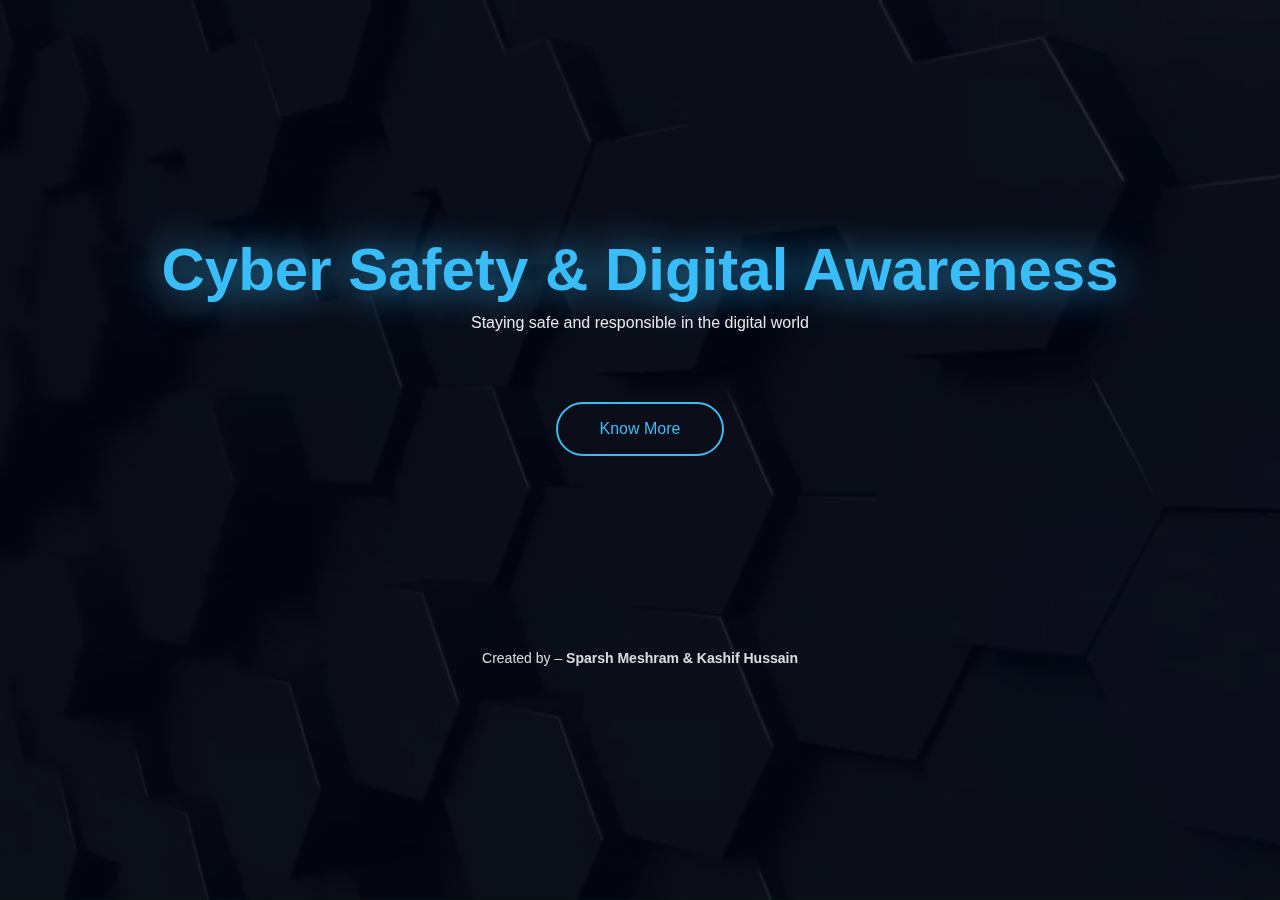
<file: index.html>
<!DOCTYPE html>
<html lang="en">
<head>
    <meta charset="UTF-8">
    <title>Cyber Safety & Digital Awareness</title>
    <link rel="stylesheet" href="style.css">
</head>
<body>

<!-- VIDEO BACKGROUND -->
<video class="video-bg" autoplay muted loop playsinline>
    <source src="videos/cyber-bg.mp4" type="video/mp4">
</video>

<div class="index-wrapper">

    <!-- MAIN TITLE -->
    <h1 class="main-title">Cyber Safety & Digital Awareness</h1>
    <p class="main-subtitle">Staying safe and responsible in the digital world</p>

    <!-- TREE STRUCTURE -->
    <div class="tree">

        <!-- KNOW MORE BUTTON -->
        <div class="know-btn">Know More</div>

        <!-- VERTICAL LINE -->
        <div class="tree-line"></div>

        <!-- GLOW DOT -->
        <div class="tree-dot"></div>

        <!-- HORIZONTAL LINE -->
        <div class="tree-horizontal"></div>

        <!-- VERTICAL CONNECTORS -->
        <div class="tree-verticals">
            <span></span>
            <span></span>
            <span></span>
            <span></span>
        </div>

        <!-- BOXES -->
        <div class="tree-boxes">
            <a href="cyber-safety.html">Cyber Safety</a>
            <a href="digital-awareness.html">Digital Awareness</a>
            <a href="phishing.html">Phishing Attacks</a>
            <a href="passwords.html">Password Security</a>
        </div>

    </div>

    <!-- CREATED BY -->
    <div class="created-by">
        Created by – <strong>Sparsh Meshram & Kashif Hussain</strong>
    </div>

</div>

</body>
</html>
</file>
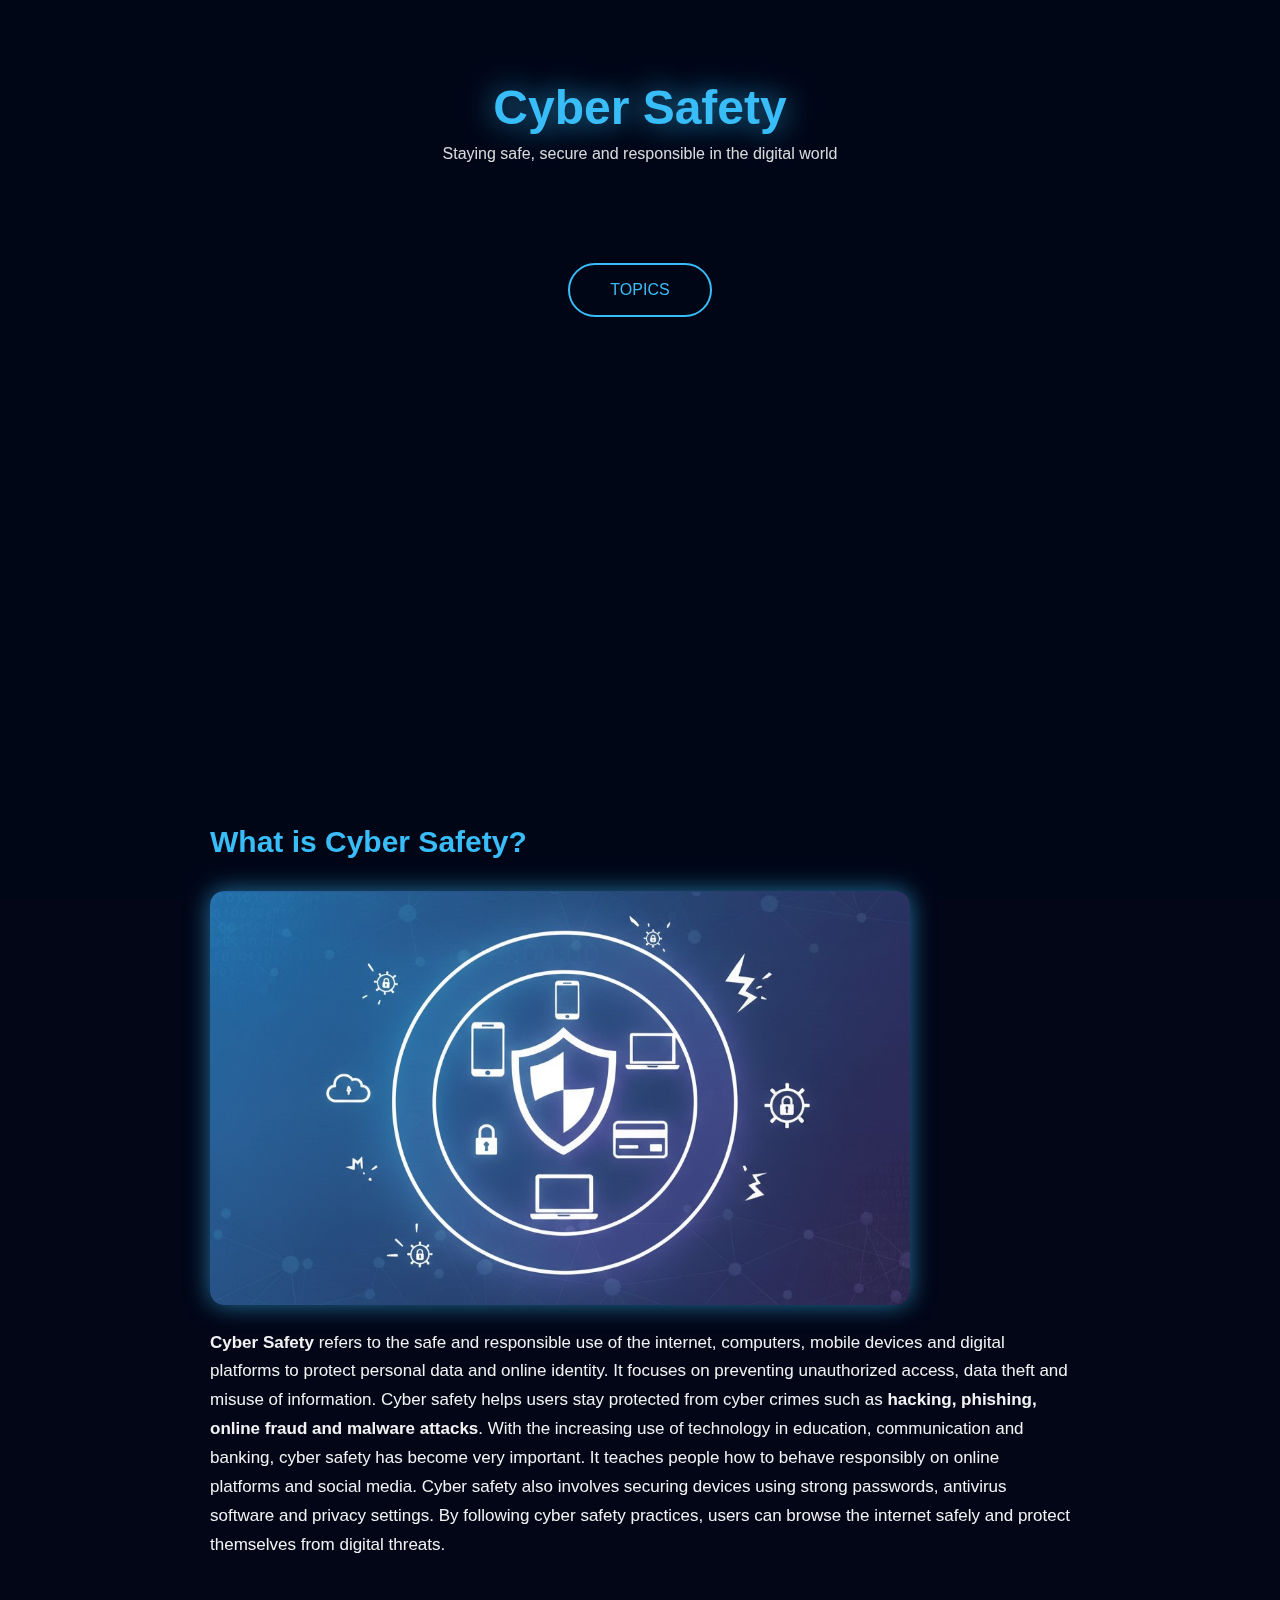
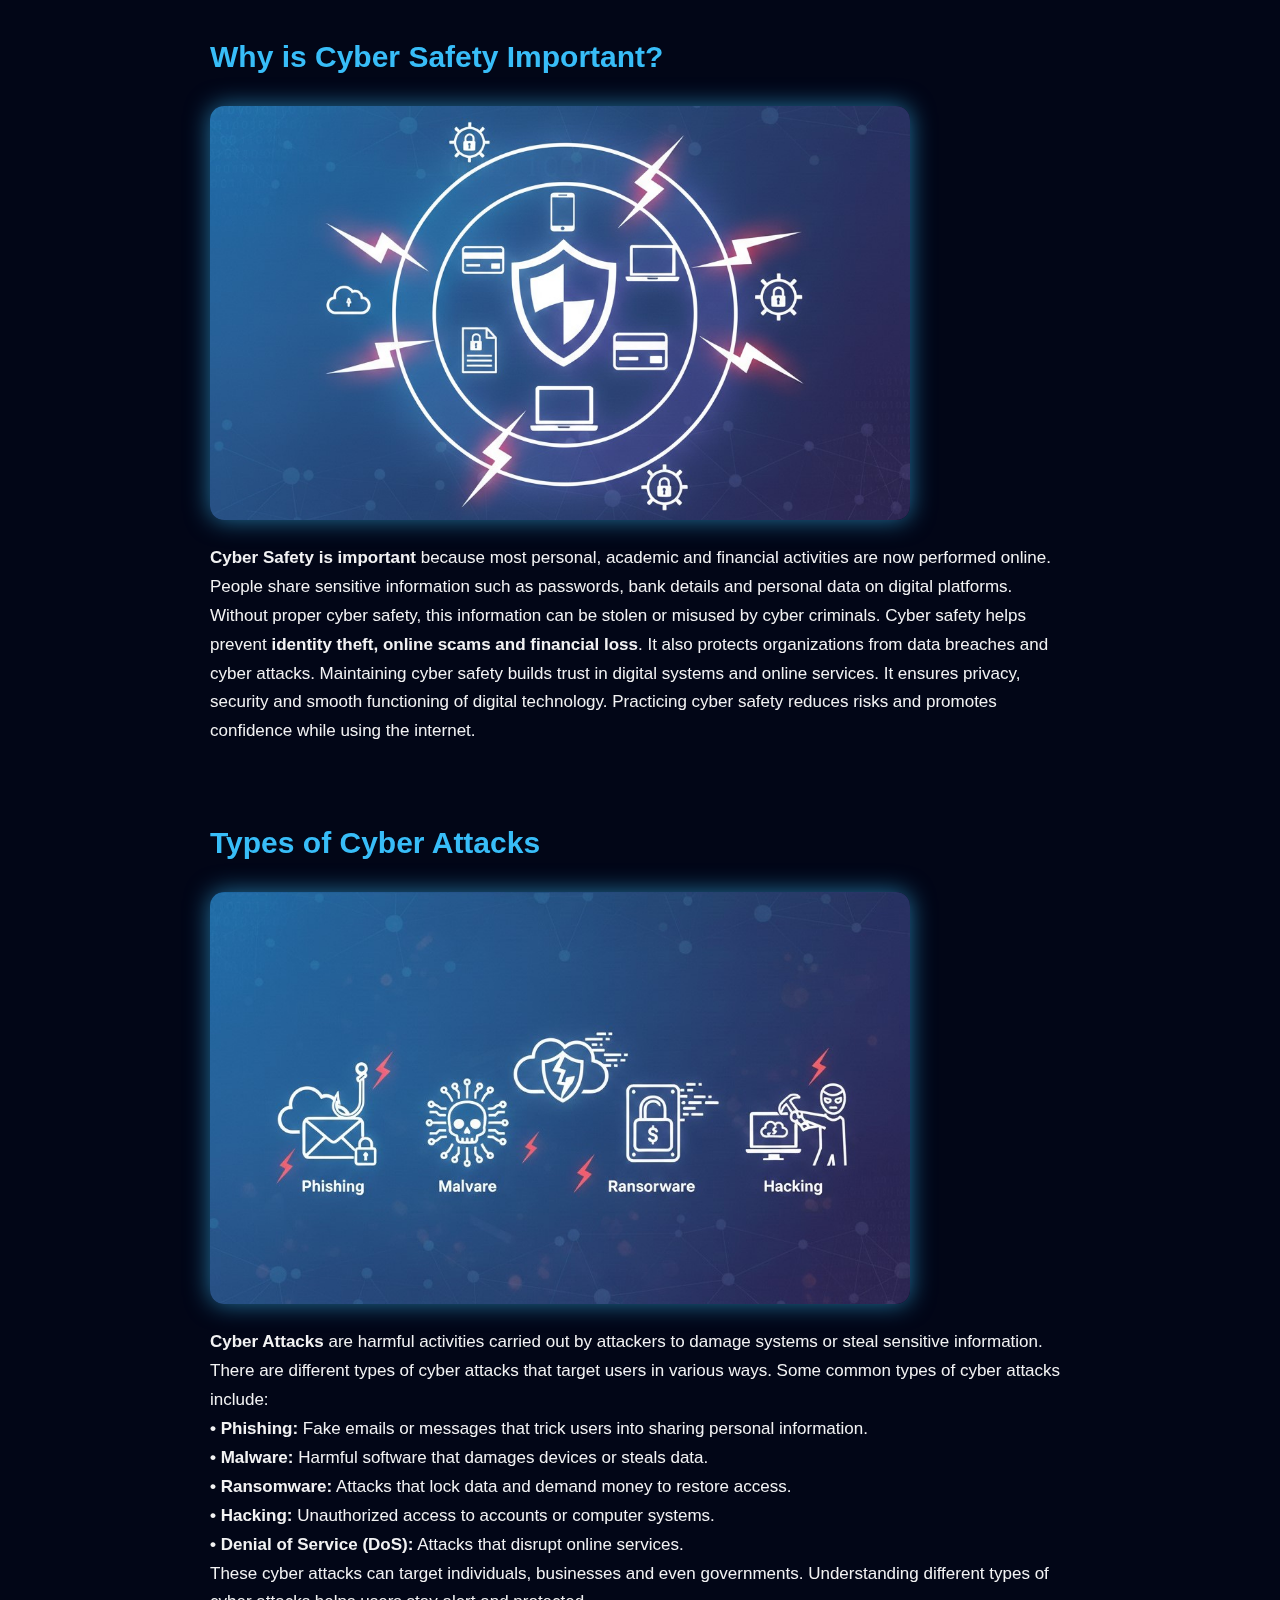
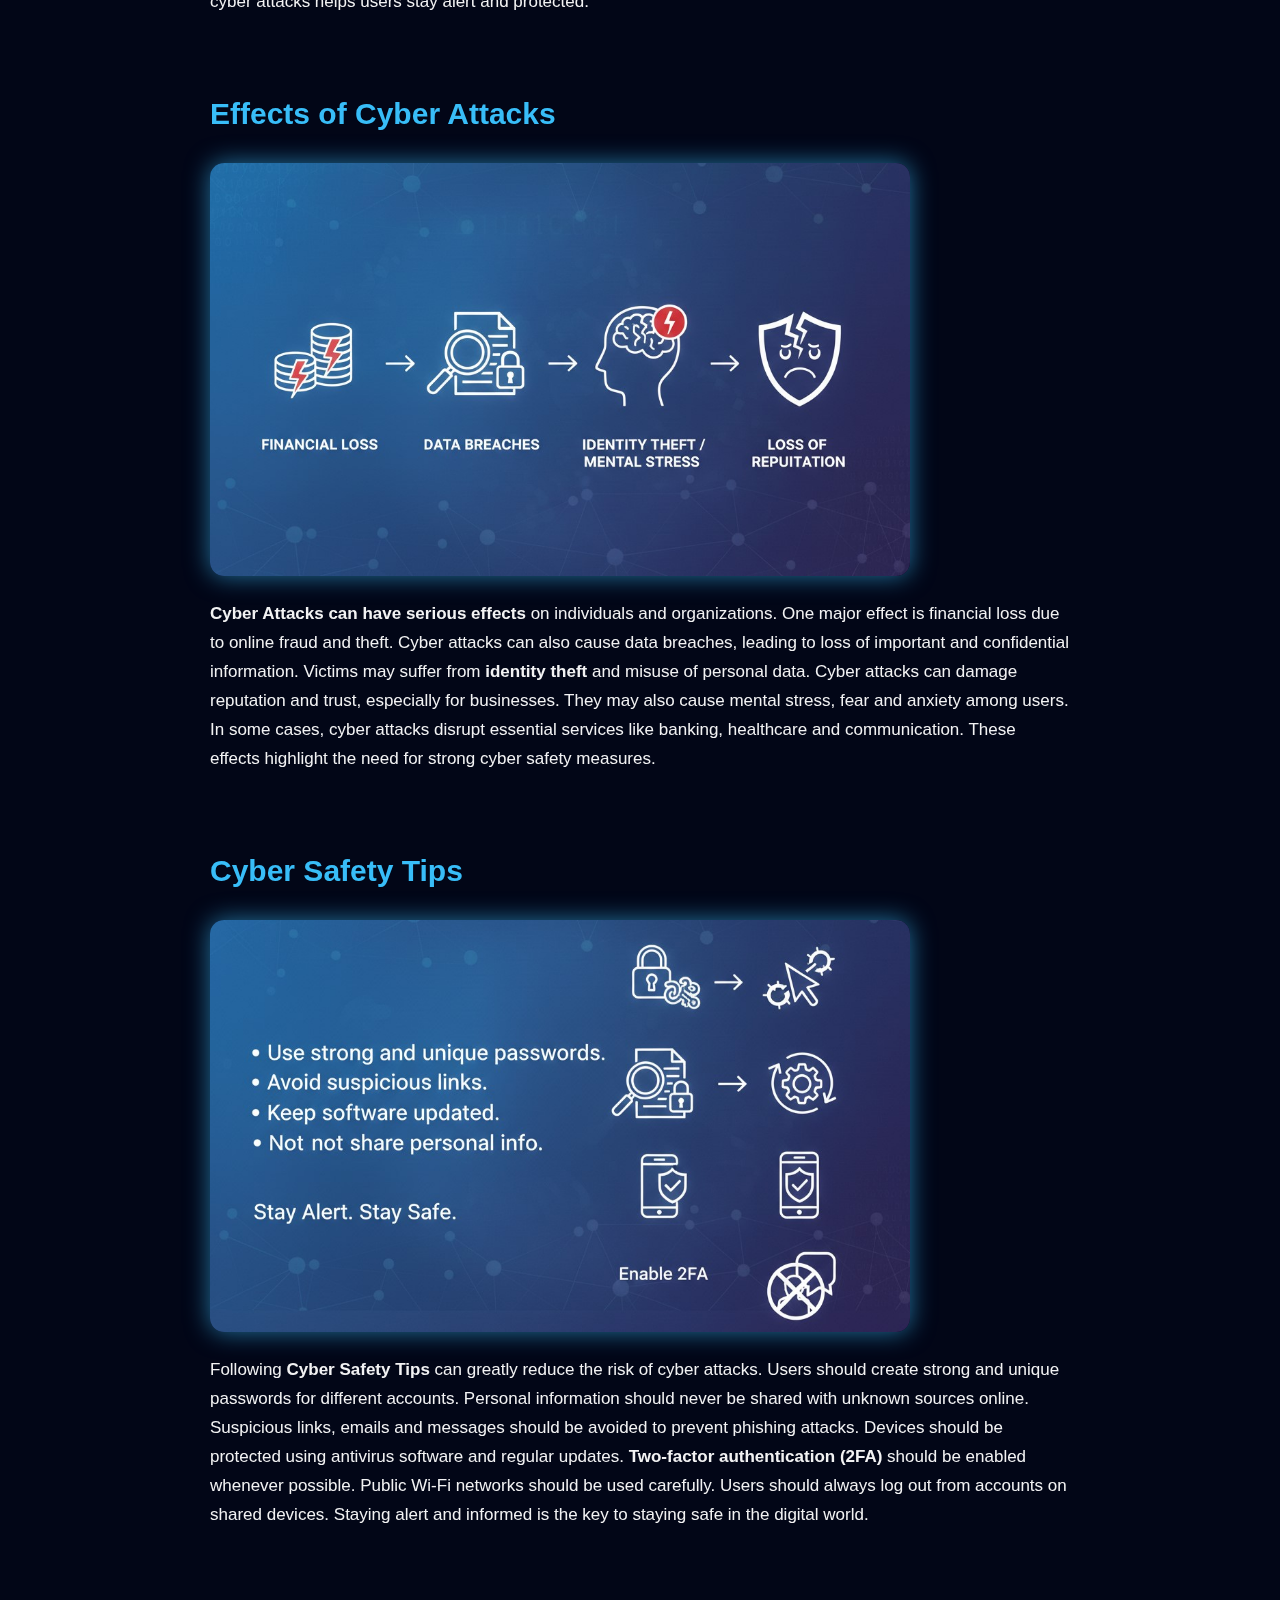
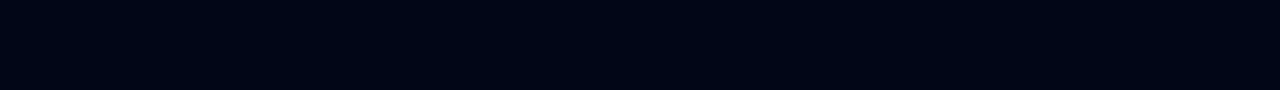
<file: cyber-safety.html>
<!DOCTYPE html>
<html lang="en">
<head>
    <meta charset="UTF-8">
    <title>Cyber Safety</title>
    <link rel="stylesheet" href="style.css">
</head>

<body>

<!-- BACKGROUND -->
<div class="bg layer1"></div>
<div class="bg layer2"></div>

<!-- PAGE CONTENT (SCROLLABLE) -->
<div class="page">

    <!-- ================= HEADING ================= -->
    <h1 class="page-title">Cyber Safety</h1>
    <p class="page-subtitle">
        Staying safe, secure and responsible in the digital world
    </p>

    <!-- ================= TOPICS SYSTEM ================= -->
    <div class="topics-system">

    <div class="topics-btn">TOPICS</div>

    <div class="topics-line"></div>

    <div class="topics-boxes">
        <a href="#what">What is Cyber Safety?</a>
        <a href="#why">Why is Cyber Safety Important?</a>
        <a href="#types">Types of Cyber Attacks</a>
        <a href="#effects">Effects of Cyber Attacks</a>
        <a href="#tips">Cyber Safety Tips</a>
    </div>

</div>

    <!-- ================= CONTENT STARTS HERE ================= -->

    <!-- WHAT IS CYBER SAFETY -->
    <section id="what" class="content">
        <h2>What is Cyber Safety?</h2>
        <img src="images/cyber-safety.jpg" alt="Cyber Safety">
      
        <p>
<strong>Cyber Safety</strong> refers to the safe and responsible use of the internet,
computers, mobile devices and digital platforms to protect personal data and online identity.
It focuses on preventing unauthorized access, data theft and misuse of information.
Cyber safety helps users stay protected from cyber crimes such as <strong>hacking, phishing,
online fraud and malware attacks</strong>.
With the increasing use of technology in education, communication and banking,
cyber safety has become very important.
It teaches people how to behave responsibly on online platforms and social media.
Cyber safety also involves securing devices using strong passwords, antivirus software
and privacy settings.
By following cyber safety practices, users can browse the internet safely
and protect themselves from digital threats.
</p>

    </section>

    <!-- WHY IMPORTANT -->
    <section id="why" class="content">
        <h2>Why is Cyber Safety Important?</h2>
        <img src="images/cyber-importance.jpg" alt="Importance of Cyber Safety">
       
        <p>
<strong>Cyber Safety is important</strong> because most personal, academic and financial
activities are now performed online.
People share sensitive information such as passwords, bank details and personal data
on digital platforms.
Without proper cyber safety, this information can be stolen or misused by cyber criminals.
Cyber safety helps prevent <strong>identity theft, online scams and financial loss</strong>.
It also protects organizations from data breaches and cyber attacks.
Maintaining cyber safety builds trust in digital systems and online services.
It ensures privacy, security and smooth functioning of digital technology.
Practicing cyber safety reduces risks and promotes confidence while using the internet.
</p>

    </section>

    <!-- TYPES OF ATTACKS -->
    <section id="types" class="content">
        <h2>Types of Cyber Attacks</h2>
        <img src="images/cyber-attacks.jpg" alt="Types of Cyber Attacks">
        <p>
<strong>Cyber Attacks</strong> are harmful activities carried out by attackers to damage systems
or steal sensitive information.
There are different types of cyber attacks that target users in various ways.
Some common types of cyber attacks include:

</p>

<p>
<strong>• Phishing:</strong> Fake emails or messages that trick users into sharing personal information.<br>
<strong>• Malware:</strong> Harmful software that damages devices or steals data.<br>
<strong>• Ransomware:</strong> Attacks that lock data and demand money to restore access.<br>
<strong>• Hacking:</strong> Unauthorized access to accounts or computer systems.<br>
<strong>• Denial of Service (DoS):</strong> Attacks that disrupt online services.
</p>

<p>
These cyber attacks can target individuals, businesses and even governments.
Understanding different types of cyber attacks helps users stay alert and protected.
</p>

    </section>

    <!-- EFFECTS -->
    <section id="effects" class="content">
        <h2>Effects of Cyber Attacks</h2>
        <img src="images/cyber-effects.jpg" alt="Effects of Cyber Attacks">
       
        <p>
<strong>Cyber Attacks can have serious effects</strong> on individuals and organizations.
One major effect is financial loss due to online fraud and theft.
Cyber attacks can also cause data breaches, leading to loss of important
and confidential information.
Victims may suffer from <strong>identity theft</strong> and misuse of personal data.
Cyber attacks can damage reputation and trust, especially for businesses.
They may also cause mental stress, fear and anxiety among users.
In some cases, cyber attacks disrupt essential services like banking,
healthcare and communication.
These effects highlight the need for strong cyber safety measures.
</p>

    </section>

    <!-- TIPS -->
    <section id="tips" class="content">
        <h2>Cyber Safety Tips</h2>
        <img src="images/cyber-tips.jpg" alt="Cyber Safety Tips">
        
        <p>
Following <strong>Cyber Safety Tips</strong> can greatly reduce the risk of cyber attacks.
Users should create strong and unique passwords for different accounts.
Personal information should never be shared with unknown sources online.
Suspicious links, emails and messages should be avoided to prevent phishing attacks.
Devices should be protected using antivirus software and regular updates.
<strong>Two-factor authentication (2FA)</strong> should be enabled whenever possible.
Public Wi-Fi networks should be used carefully.
Users should always log out from accounts on shared devices.
Staying alert and informed is the key to staying safe in the digital world.
</p>

    </section>

</div>

</body>
</html>
</file>
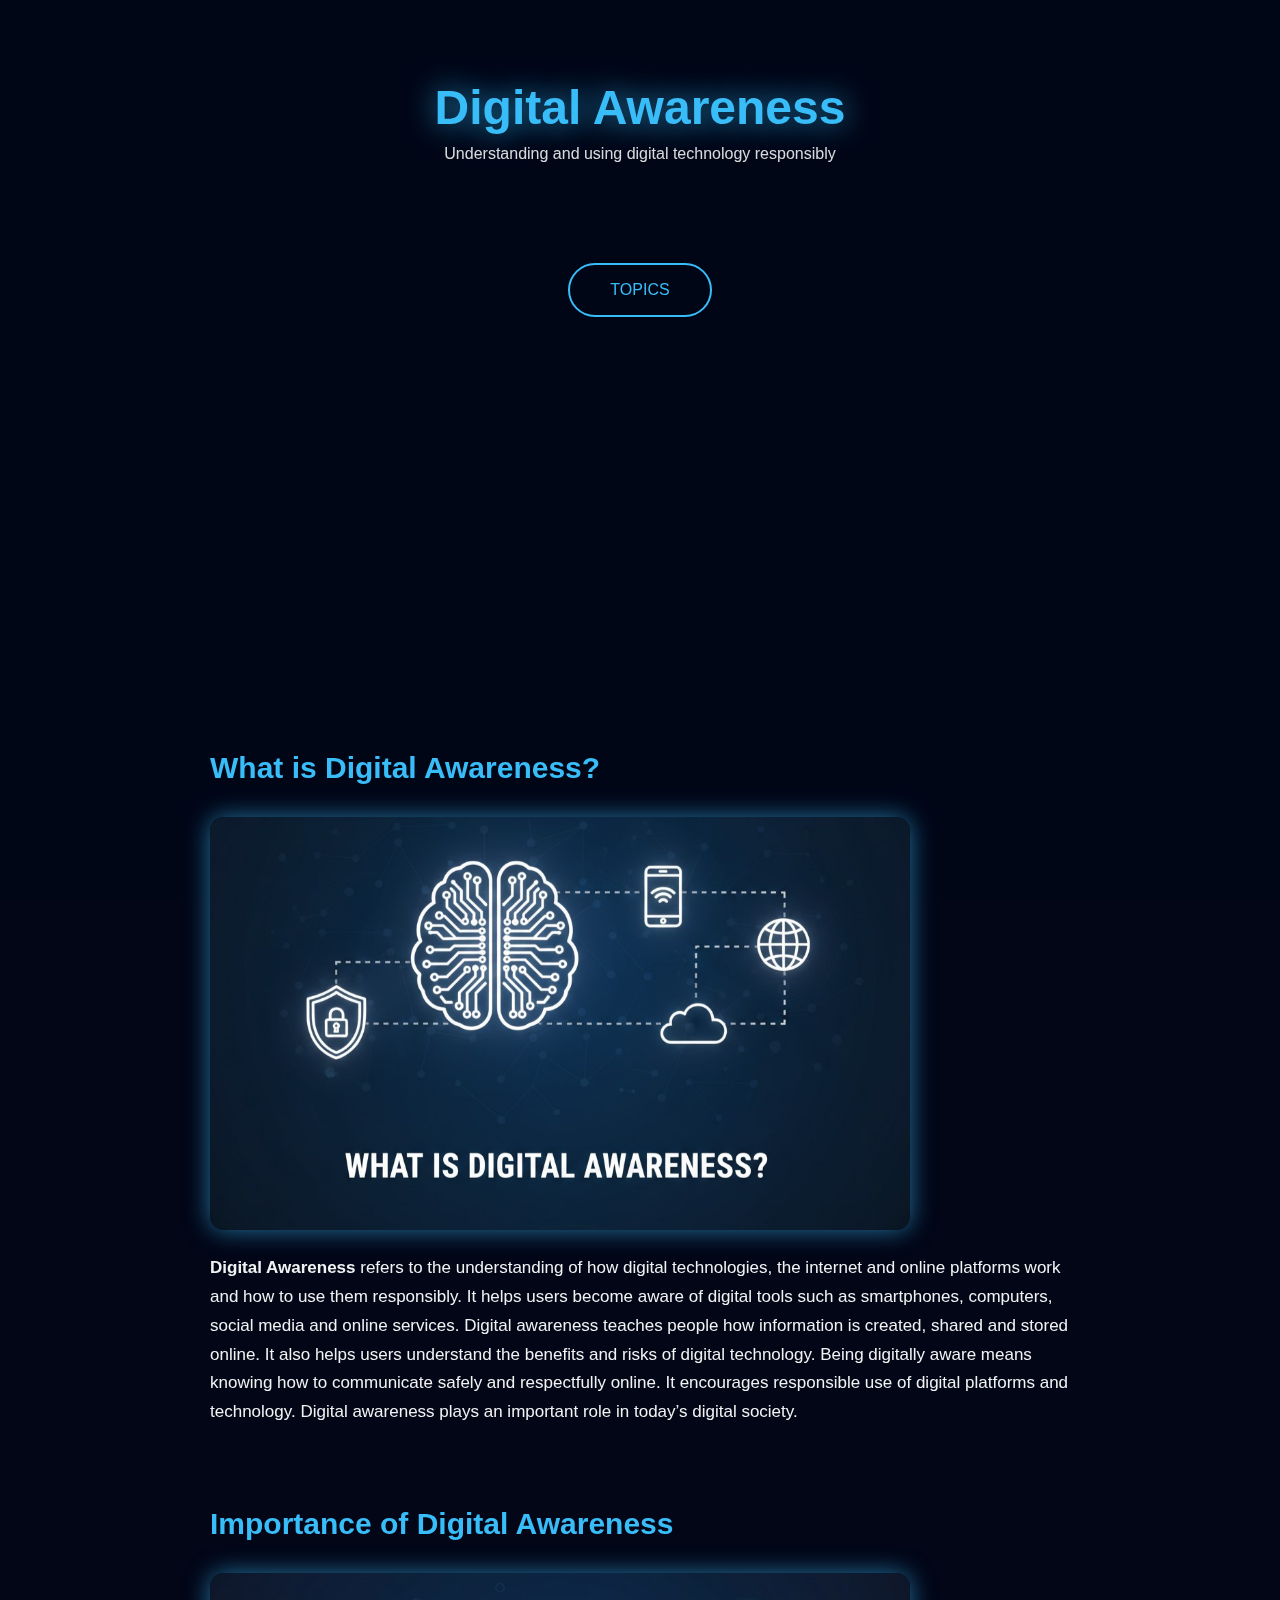
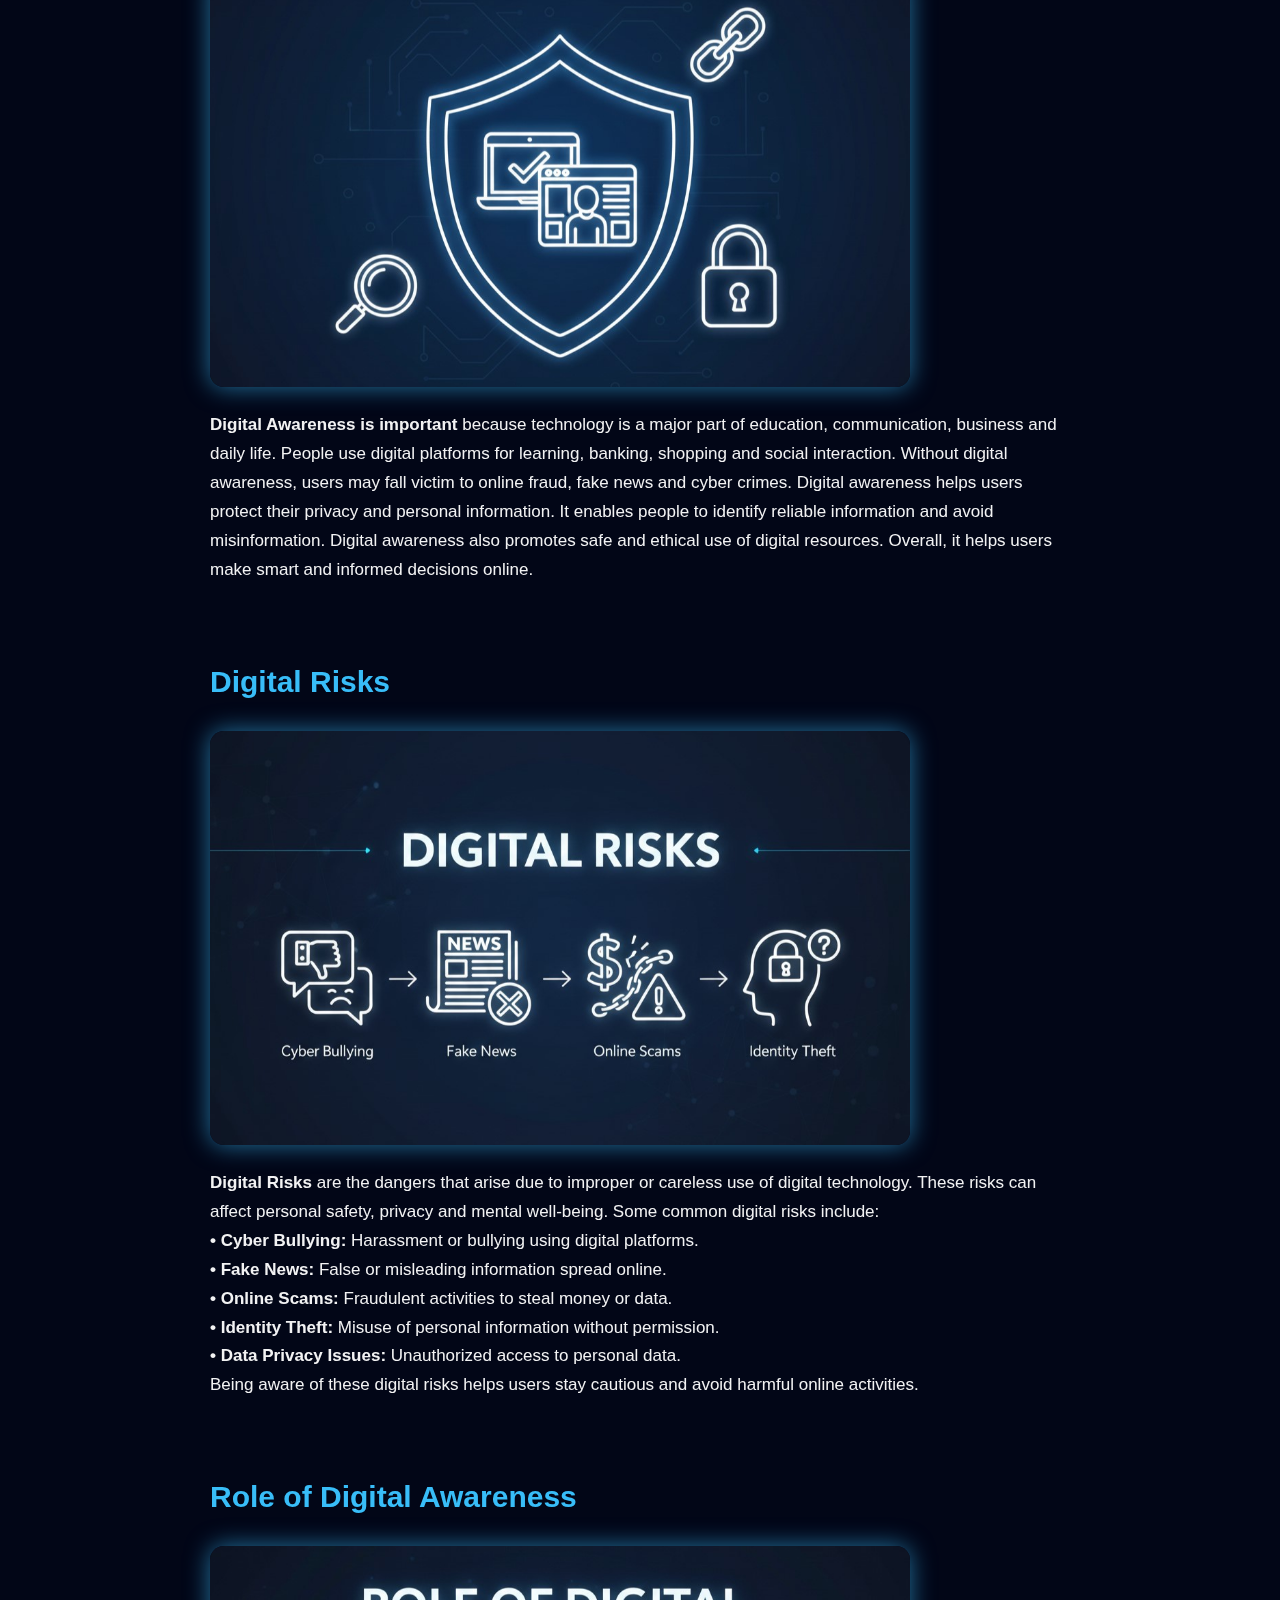
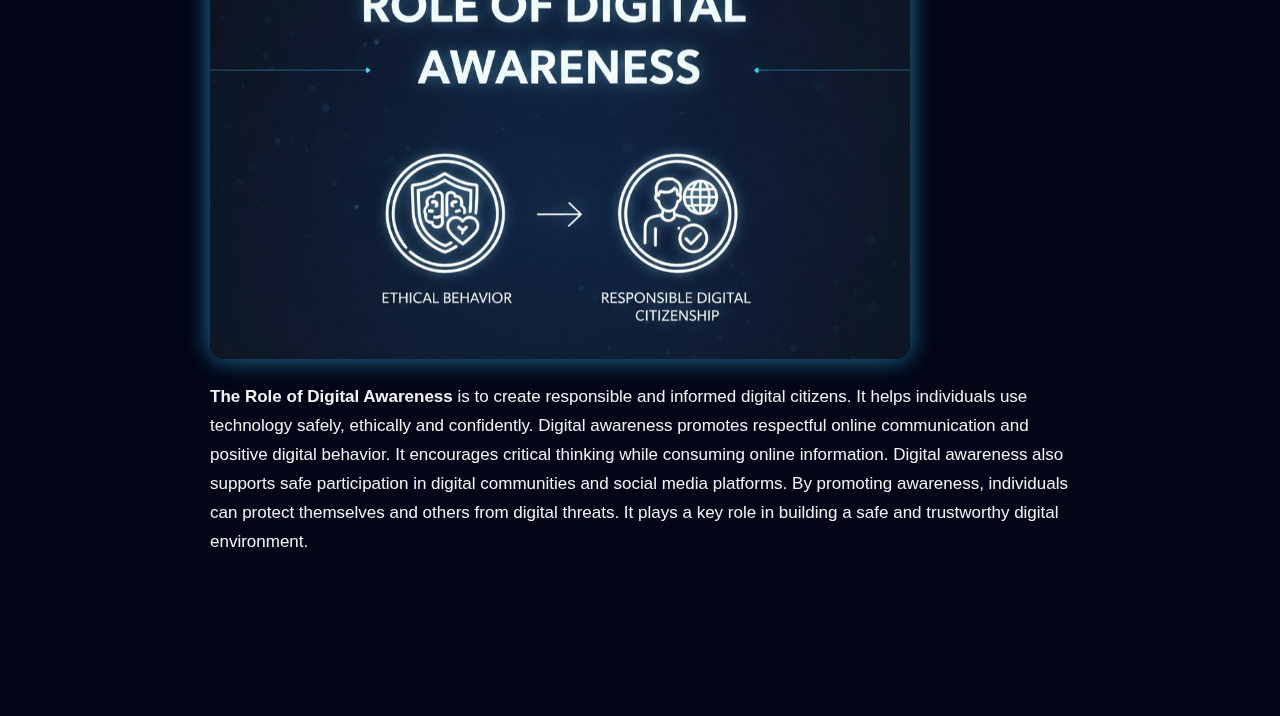
<file: digital-awareness.html>
<!DOCTYPE html>
<html lang="en">
<head>
    <meta charset="UTF-8">
    <title>Digital Awareness</title>
    <link rel="stylesheet" href="style.css">
</head>
<body>

<div class="bg layer1"></div>
<div class="bg layer2"></div>

<div class="page">

    <h1 class="page-title">Digital Awareness</h1>
    <p class="page-subtitle">
        Understanding and using digital technology responsibly
    </p>

    <!-- TOPICS SYSTEM -->
<div class="topics-system">

    <div class="topics-btn">TOPICS</div>

    <div class="topics-line"></div>

    <div class="topics-boxes">
        <a href="#what">What is Digital Awareness?</a>
        <a href="#importance">Importance of Digital Awareness</a>
        <a href="#risks">Digital Risks</a>
        <a href="#role">Role of Digital Awareness</a>
    </div>

</div>

    <section id="what" class="content">
        <h2>What is Digital Awareness?</h2>
        <img src="images/1a.jpg" alt="Digital Awareness">
       
        <p>
<strong>Digital Awareness</strong> refers to the understanding of how digital technologies,
the internet and online platforms work and how to use them responsibly.
It helps users become aware of digital tools such as smartphones, computers,
social media and online services.
Digital awareness teaches people how information is created, shared and stored online.
It also helps users understand the benefits and risks of digital technology.
Being digitally aware means knowing how to communicate safely and respectfully online.
It encourages responsible use of digital platforms and technology.
Digital awareness plays an important role in today’s digital society.
</p>

    </section>

    <section id="importance" class="content">
        <h2>Importance of Digital Awareness</h2>
        <img src="images/2a.jpg" alt="Importance of Digital Awareness">
        
        <p>
<strong>Digital Awareness is important</strong> because technology is a major part of
education, communication, business and daily life.
People use digital platforms for learning, banking, shopping and social interaction.
Without digital awareness, users may fall victim to online fraud, fake news
and cyber crimes.
Digital awareness helps users protect their privacy and personal information.
It enables people to identify reliable information and avoid misinformation.
Digital awareness also promotes safe and ethical use of digital resources.
Overall, it helps users make smart and informed decisions online.
</p>

    </section>

    <section id="risks" class="content">
        <h2>Digital Risks</h2>
        <img src="images/3a.jpg" alt="Digital Risks">
        
        <p>
<strong>Digital Risks</strong> are the dangers that arise due to improper or careless
use of digital technology.
These risks can affect personal safety, privacy and mental well-being.
Some common digital risks include:
</p>

<p>
<strong>• Cyber Bullying:</strong> Harassment or bullying using digital platforms.<br>
<strong>• Fake News:</strong> False or misleading information spread online.<br>
<strong>• Online Scams:</strong> Fraudulent activities to steal money or data.<br>
<strong>• Identity Theft:</strong> Misuse of personal information without permission.<br>
<strong>• Data Privacy Issues:</strong> Unauthorized access to personal data.
</p>

<p>
Being aware of these digital risks helps users stay cautious and avoid harmful
online activities.
</p>

    </section>

    <section id="role" class="content">
        <h2>Role of Digital Awareness</h2>
        <img src="images/4a.jpg" alt="Role of Digital Awareness">
        <p>
<strong>The Role of Digital Awareness</strong> is to create responsible and informed
digital citizens.
It helps individuals use technology safely, ethically and confidently.
Digital awareness promotes respectful online communication and positive digital behavior.
It encourages critical thinking while consuming online information.
Digital awareness also supports safe participation in digital communities
and social media platforms.
By promoting awareness, individuals can protect themselves and others
from digital threats.
It plays a key role in building a safe and trustworthy digital environment.
</p>

    </section>

</div>
</body>
</html>
</file>
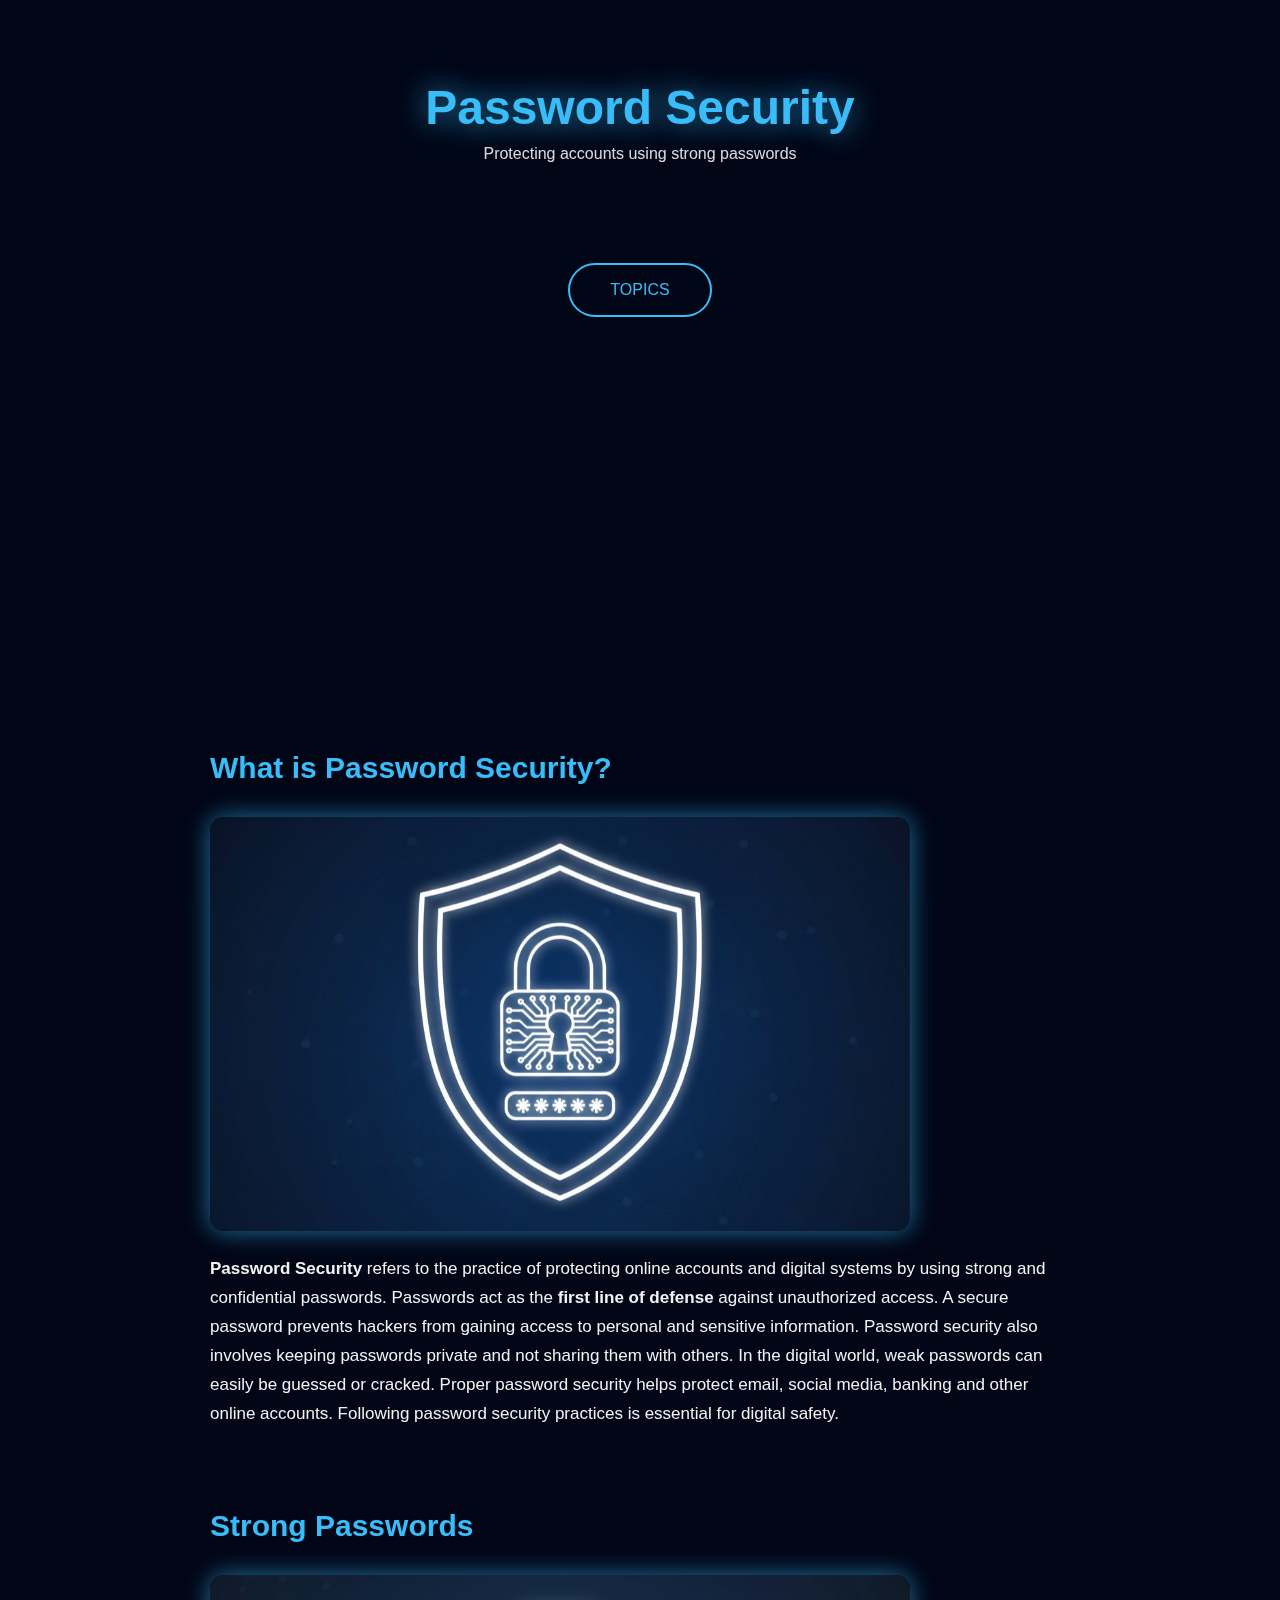
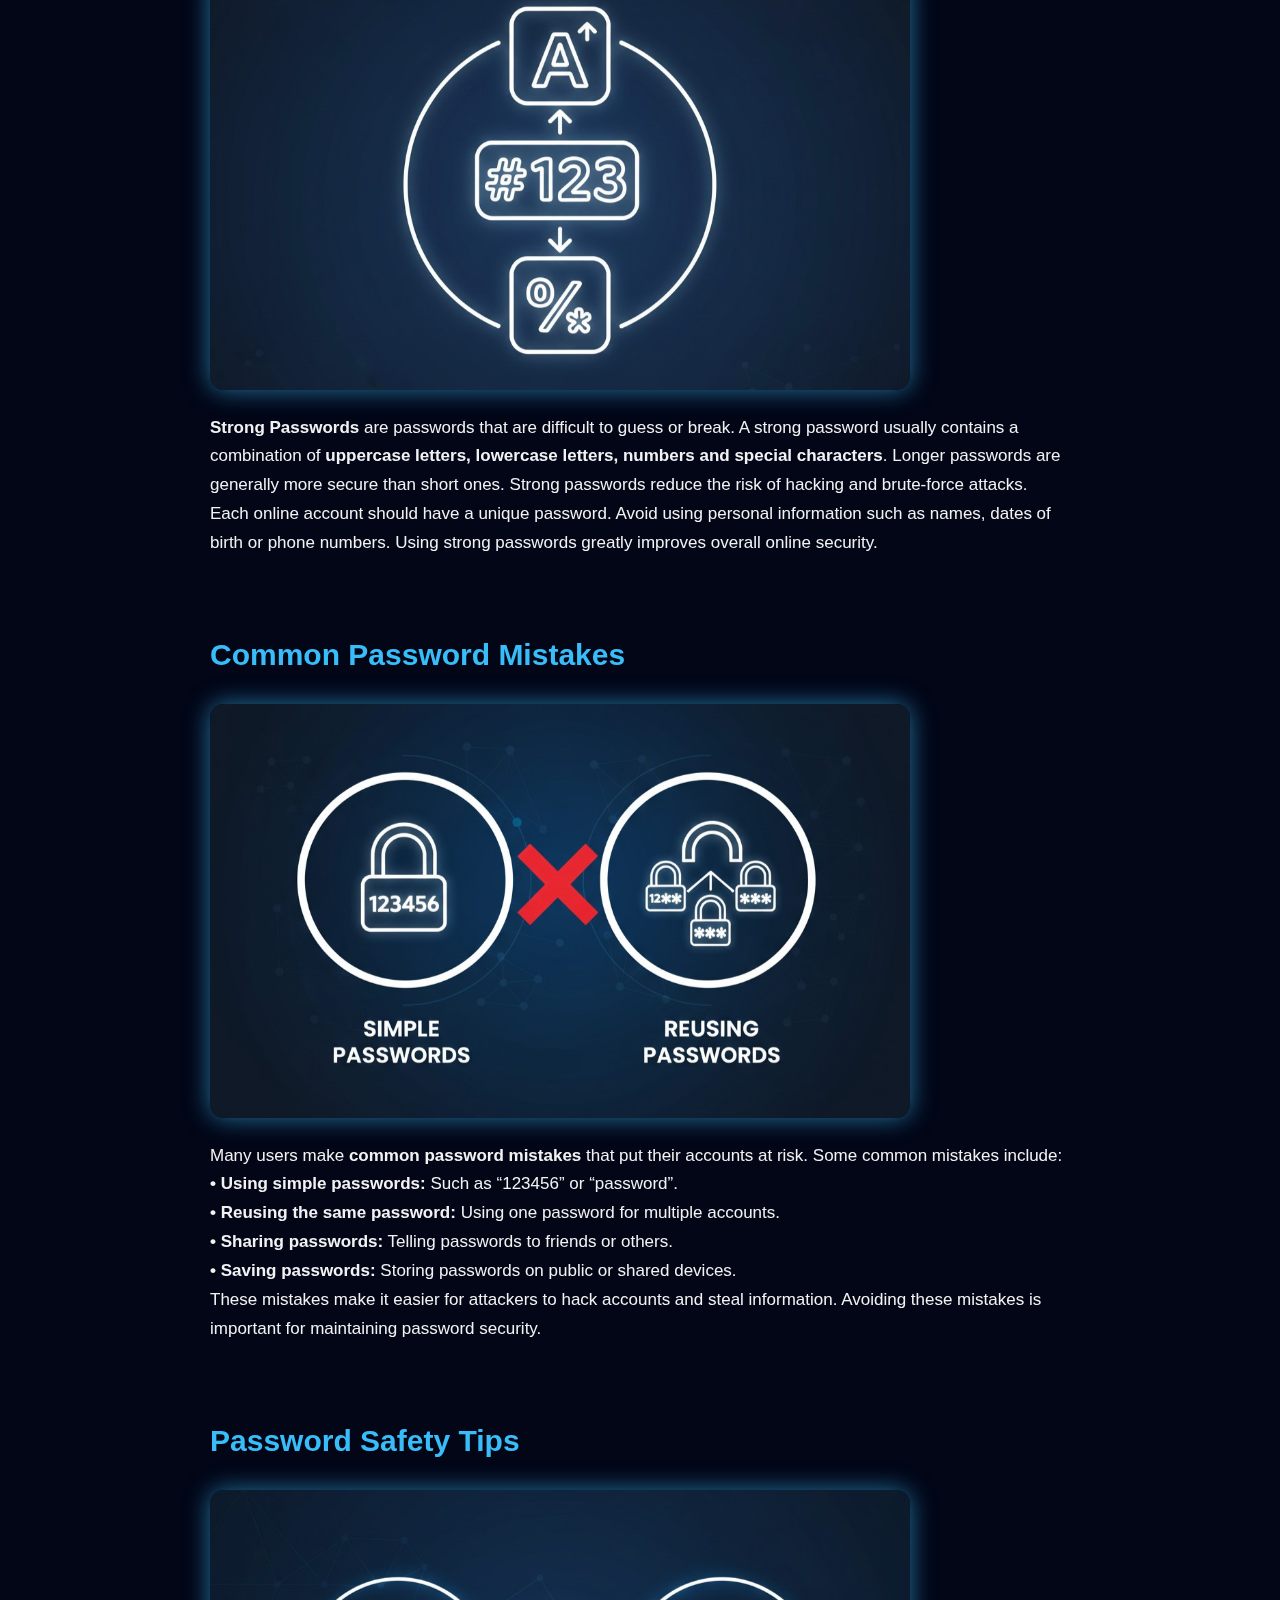
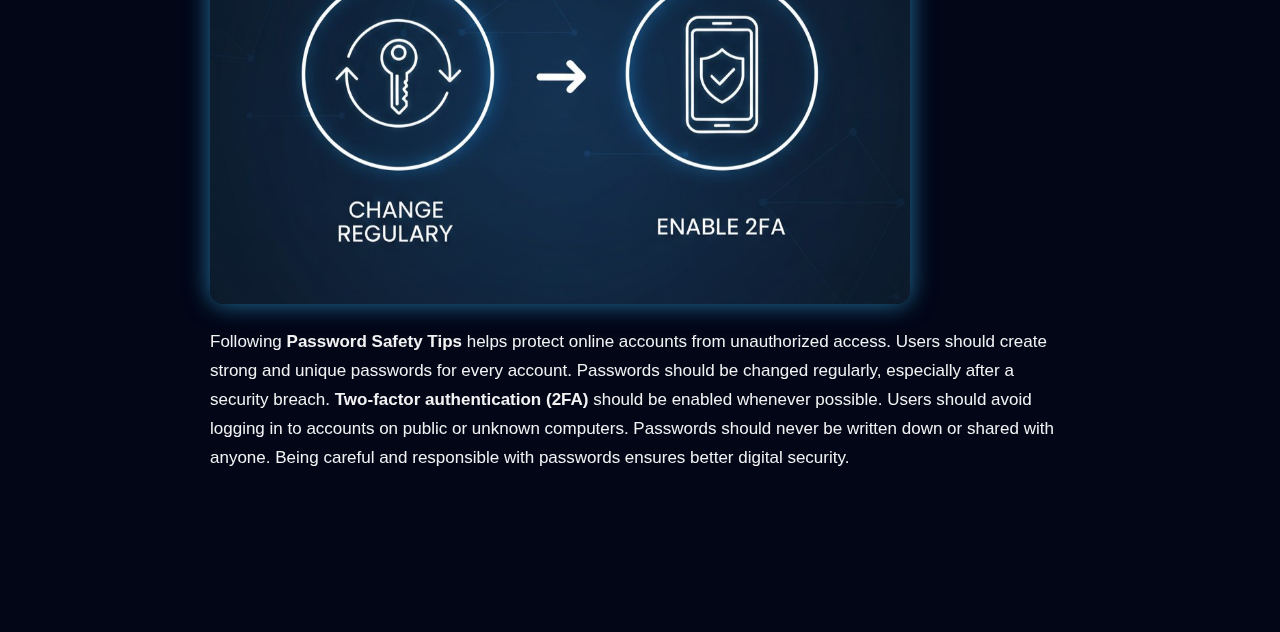
<file: passwords.html>
<!DOCTYPE html>
<html lang="en">
<head>
    <meta charset="UTF-8">
    <title>Password Security</title>
    <link rel="stylesheet" href="style.css">
</head>
<body>

<div class="bg layer1"></div>
<div class="bg layer2"></div>

<div class="page">

    <h1 class="page-title">Password Security</h1>
    <p class="page-subtitle">
        Protecting accounts using strong passwords
    </p>

    <!-- TOPICS SYSTEM -->
<div class="topics-system">

    <div class="topics-btn">TOPICS</div>

    <div class="topics-line"></div>

    <div class="topics-boxes">
        <a href="#what">What is Password Security?</a>
        <a href="#strong">Strong Passwords</a>
        <a href="#mistakes">Common Password Mistakes</a>
        <a href="#tips">Password Safety Tips</a>
    </div>

</div>


    <section id="what" class="content">
        <h2>What is Password Security?</h2>
        <img src="images/1c.jpg" alt="Password Security">
        
        <p>
<strong>Password Security</strong> refers to the practice of protecting online accounts
and digital systems by using strong and confidential passwords.
Passwords act as the <strong>first line of defense</strong> against unauthorized access.
A secure password prevents hackers from gaining access to personal and
sensitive information.
Password security also involves keeping passwords private and not sharing them
with others.
In the digital world, weak passwords can easily be guessed or cracked.
Proper password security helps protect email, social media, banking and
other online accounts.
Following password security practices is essential for digital safety.
</p>

    </section>

    <section id="strong" class="content">
        <h2>Strong Passwords</h2>
        <img src="images/2c.jpg" alt="Strong Password">
     
        <p>
<strong>Strong Passwords</strong> are passwords that are difficult to guess or break.
A strong password usually contains a combination of <strong>uppercase letters,
lowercase letters, numbers and special characters</strong>.
Longer passwords are generally more secure than short ones.
Strong passwords reduce the risk of hacking and brute-force attacks.
Each online account should have a unique password.
Avoid using personal information such as names, dates of birth or phone numbers.
Using strong passwords greatly improves overall online security.
</p>

    </section>

    <section id="mistakes" class="content">
        <h2>Common Password Mistakes</h2>
        <img src="images/3c.jpg" alt="Password Mistakes">
        
        <p>
Many users make <strong>common password mistakes</strong> that put their accounts at risk.
Some common mistakes include:
</p>

<p>
<strong>• Using simple passwords:</strong> Such as “123456” or “password”.<br>
<strong>• Reusing the same password:</strong> Using one password for multiple accounts.<br>
<strong>• Sharing passwords:</strong> Telling passwords to friends or others.<br>
<strong>• Saving passwords:</strong> Storing passwords on public or shared devices.
</p>

<p>
These mistakes make it easier for attackers to hack accounts and steal information.
Avoiding these mistakes is important for maintaining password security.
</p>

    </section>

    <section id="tips" class="content">
        <h2>Password Safety Tips</h2>
        <img src="images/4c.jpg" alt="Password Safety Tips">
        
        <p>
Following <strong>Password Safety Tips</strong> helps protect online accounts
from unauthorized access.
Users should create strong and unique passwords for every account.
Passwords should be changed regularly, especially after a security breach.
<strong>Two-factor authentication (2FA)</strong> should be enabled whenever possible.
Users should avoid logging in to accounts on public or unknown computers.
Passwords should never be written down or shared with anyone.
Being careful and responsible with passwords ensures better digital security.
</p>

    </section>

</div>
</body>
</html>
</file>
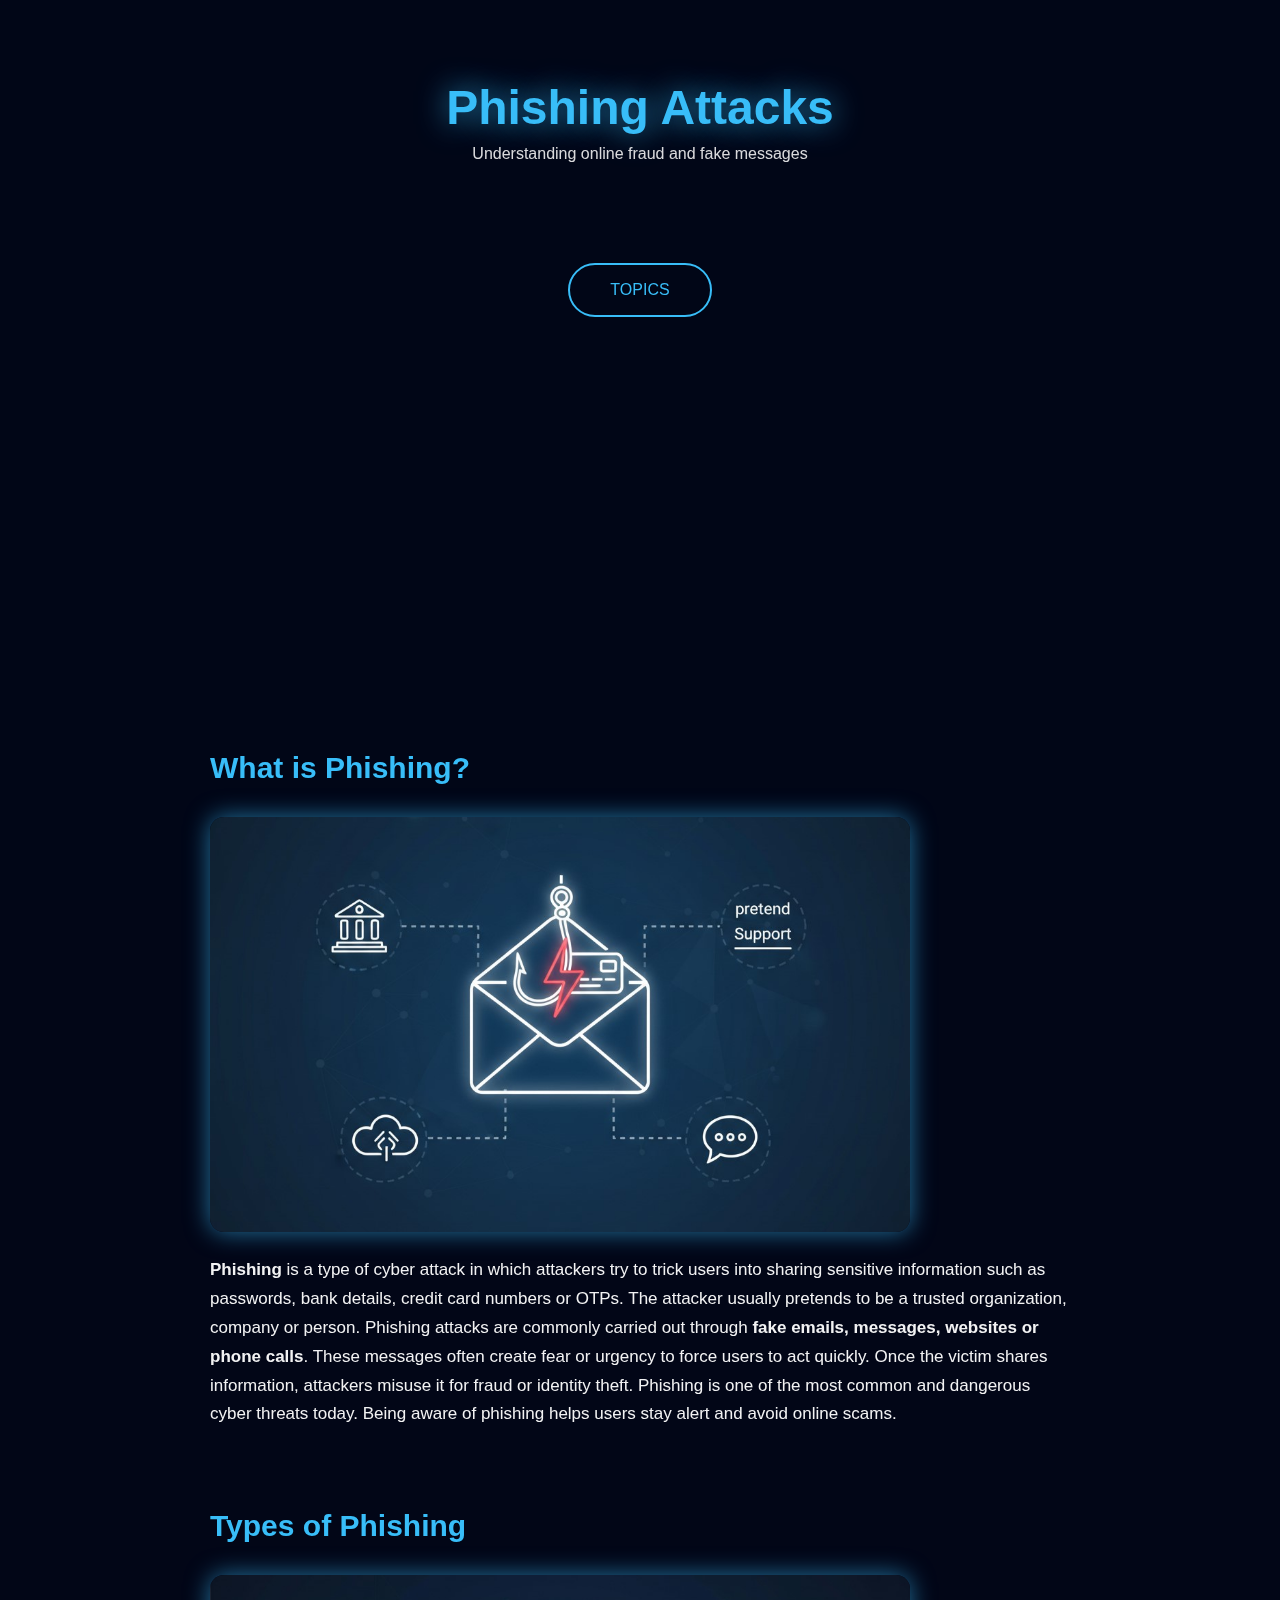
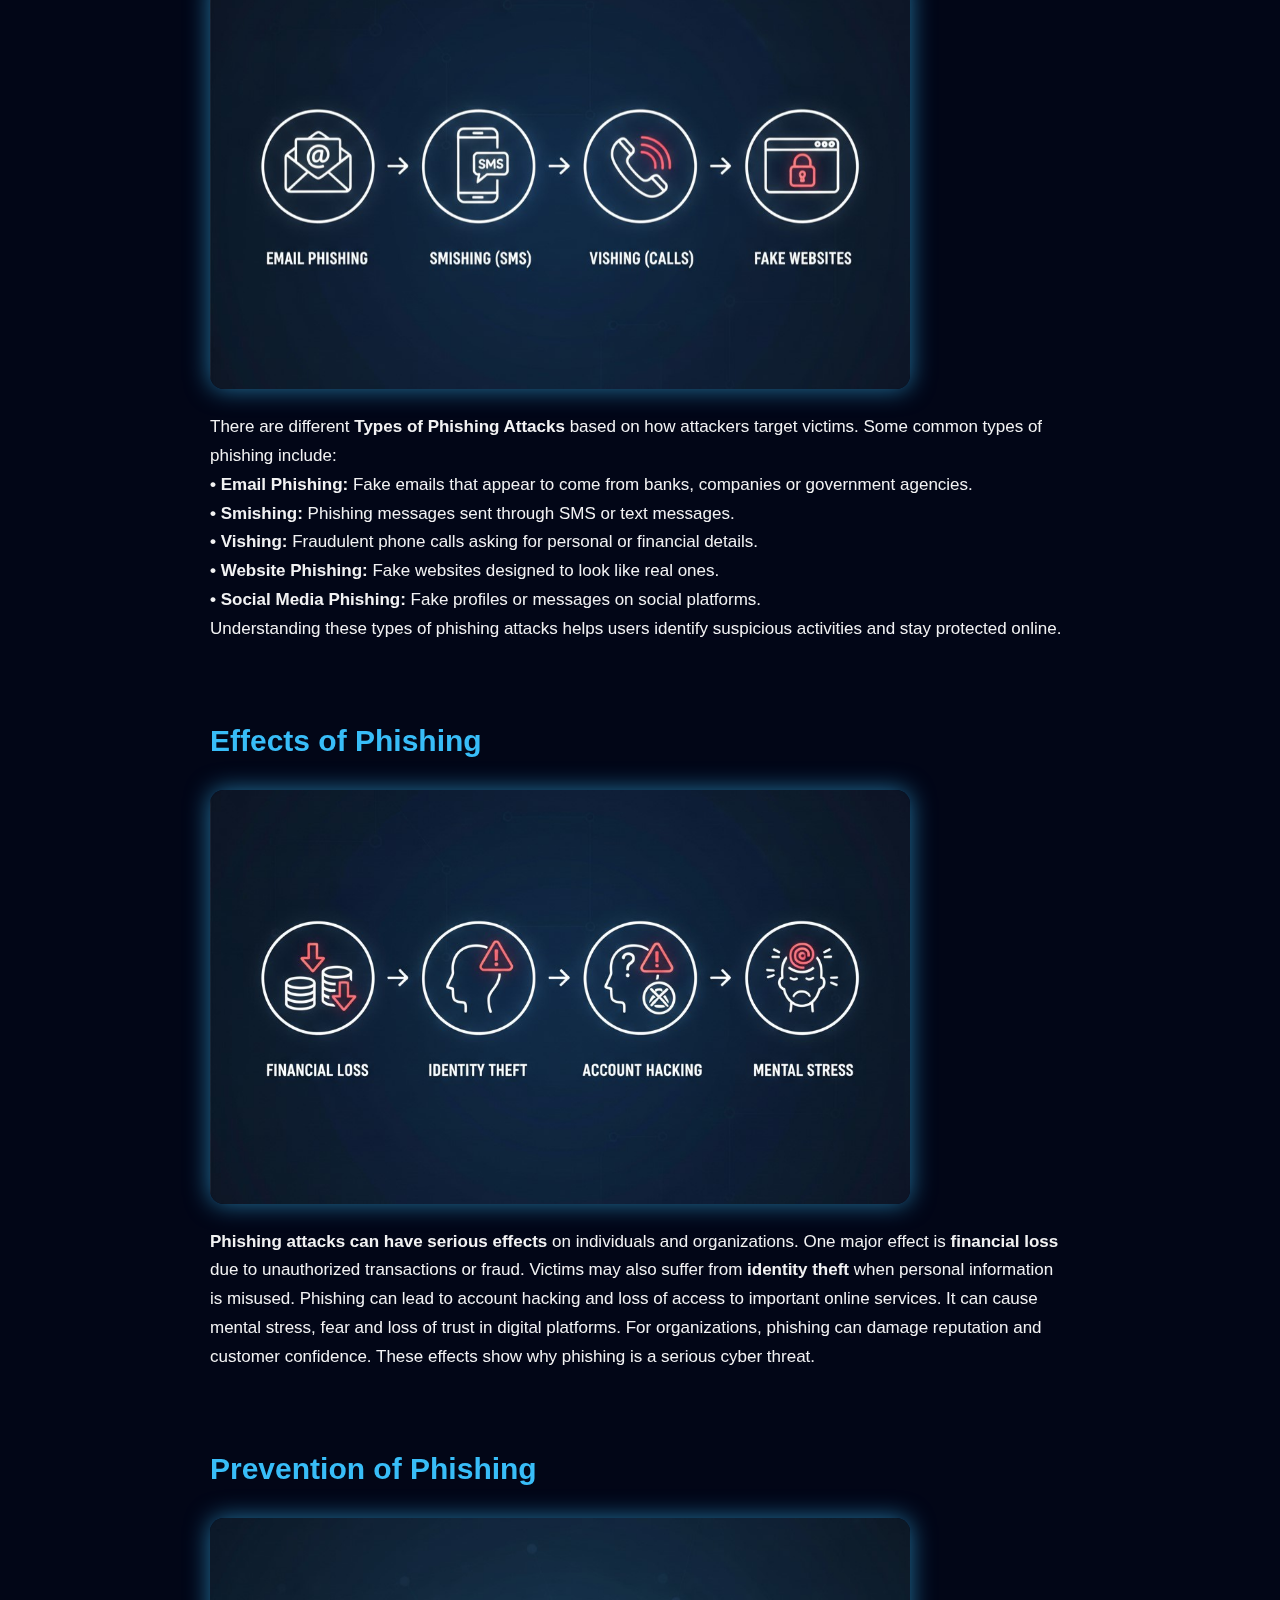
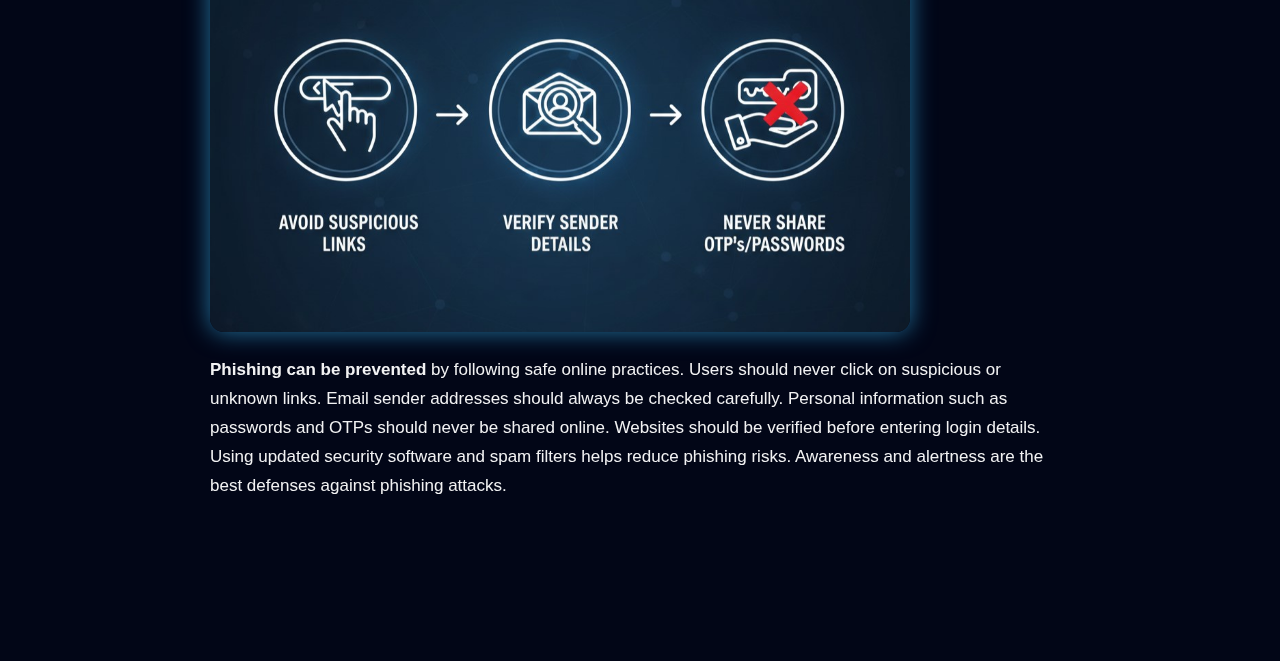
<file: phishing.html>
<!DOCTYPE html>
<html lang="en">
<head>
    <meta charset="UTF-8">
    <title>Phishing Attacks</title>
    <link rel="stylesheet" href="style.css">
</head>
<body>

<div class="bg layer1"></div>
<div class="bg layer2"></div>

<div class="page">

    <h1 class="page-title">Phishing Attacks</h1>
    <p class="page-subtitle">
        Understanding online fraud and fake messages
    </p>

    <!-- TOPICS SYSTEM -->
<div class="topics-system">

    <div class="topics-btn">TOPICS</div>

    <div class="topics-line"></div>

    <div class="topics-boxes">
        <a href="#what">What is Phishing?</a>
        <a href="#types">Types of Phishing</a>
        <a href="#effects">Effects of Phishing</a>
        <a href="#prevention">Prevention of Phishing</a>
    </div>

</div>

    <section id="what" class="content">
        <h2>What is Phishing?</h2>
        <img src="images/1b.jpg" alt="Phishing Attack">
      
        <p>
<strong>Phishing</strong> is a type of cyber attack in which attackers try to trick users
into sharing sensitive information such as passwords, bank details, credit card numbers
or OTPs.
The attacker usually pretends to be a trusted organization, company or person.
Phishing attacks are commonly carried out through <strong>fake emails, messages,
websites or phone calls</strong>.
These messages often create fear or urgency to force users to act quickly.
Once the victim shares information, attackers misuse it for fraud or identity theft.
Phishing is one of the most common and dangerous cyber threats today.
Being aware of phishing helps users stay alert and avoid online scams.
</p>

    </section>

    <section id="types" class="content">
        <h2>Types of Phishing</h2>
        <img src="images/2b.jpg" alt="Types of Phishing">
     
        <p>
There are different <strong>Types of Phishing Attacks</strong> based on how attackers
target victims.
Some common types of phishing include:
</p>

<p>
<strong>• Email Phishing:</strong> Fake emails that appear to come from banks,
companies or government agencies.<br>
<strong>• Smishing:</strong> Phishing messages sent through SMS or text messages.<br>
<strong>• Vishing:</strong> Fraudulent phone calls asking for personal or financial details.<br>
<strong>• Website Phishing:</strong> Fake websites designed to look like real ones.<br>
<strong>• Social Media Phishing:</strong> Fake profiles or messages on social platforms.
</p>
<p>
Understanding these types of phishing attacks helps users identify
suspicious activities and stay protected online.
</p>

    </section>

    <section id="effects" class="content">
        <h2>Effects of Phishing</h2>
        <img src="images/3b.jpg" alt="Effects of Phishing">
        
        <p>
<strong>Phishing attacks can have serious effects</strong> on individuals and organizations.
One major effect is <strong>financial loss</strong> due to unauthorized transactions or fraud.
Victims may also suffer from <strong>identity theft</strong> when personal information
is misused.
Phishing can lead to account hacking and loss of access to important online services.
It can cause mental stress, fear and loss of trust in digital platforms.
For organizations, phishing can damage reputation and customer confidence.
These effects show why phishing is a serious cyber threat.
</p>

    </section>

    <section id="prevention" class="content">
        <h2>Prevention of Phishing</h2>
        <img src="images/4b.jpg" alt="Phishing Prevention">
       
        <p>
<strong>Phishing can be prevented</strong> by following safe online practices.
Users should never click on suspicious or unknown links.
Email sender addresses should always be checked carefully.
Personal information such as passwords and OTPs should never be shared online.
Websites should be verified before entering login details.
Using updated security software and spam filters helps reduce phishing risks.
Awareness and alertness are the best defenses against phishing attacks.
</p>

    </section>

</div>
</body>
</html>
</file>
<file: style.css>
/* RESET */
*{
    margin:0;
    padding:0;
    box-sizing:border-box;
}

html{
    scroll-behavior:smooth;
}

body{
    font-family:Segoe UI, Arial, sans-serif;
    background:#020617;
    color:white;
}

/* VIDEO BACKGROUND */
.video-bg{
    position:fixed;
    inset:0;
    width:100%;
    height:100%;
    object-fit:cover;
    z-index:-2;
}

body::before{
    content:"";
    position:fixed;
    inset:0;
    background:rgba(2,6,23,0.65);
    z-index:-1;
}

/* INDEX */
.index-wrapper{
    min-height:100vh;
    display:flex;
    flex-direction:column;
    justify-content:center;
    align-items:center;
    text-align:center;
    padding:40px;
}

.main-title{
    font-size:60px;
    color:#38bdf8;
    text-shadow:0 0 40px rgba(56,189,248,0.9);
}

.main-subtitle{
    margin-top:10px;
    opacity:0.9;
}

/* TREE STRUCTURE */
.tree{
    margin-top:70px;
    position:relative;
    width:800px;
}

/* BUTTON */
.know-btn{
    display:inline-block;
    padding:16px 42px;
    border:2px solid #38bdf8;
    border-radius:30px;
    color:#38bdf8;
    font-size:16px;
}

/* VERTICAL LINE */
.tree-line{
    width:2px;
    height:50px;
    background:#38bdf8;
    margin:10px auto;
}

/* DOT */
.tree-dot{
    width:10px;
    height:10px;
    background:#38bdf8;
    border-radius:50%;
    margin:0 auto;
}

/* HORIZONTAL LINE */
.tree-horizontal{
    width:100%;
    height:2px;
    background:#38bdf8;
    margin-top:12px;
}

/* VERTICAL CONNECTORS */
.tree-verticals{
    display:grid;
    grid-template-columns:repeat(4,1fr);
}

.tree-verticals span{
    width:2px;
    height:40px;
    background:#38bdf8;
    justify-self:center;
}

/* BOXES */
.tree-boxes{
    display:grid;
    grid-template-columns:repeat(4,1fr);
    gap:40px;
    margin-top:20px;
}

.tree-boxes a{
    padding:18px;
    border:2px solid #38bdf8;
    border-radius:12px;
    text-decoration:none;
    color:#38bdf8;
    font-size:16px;
    transition:.3s;
}

.tree-boxes a:hover{
    background:#38bdf8;
    color:#020617;
    box-shadow:0 0 30px #38bdf8;
    transform:translateY(-6px);
}

/* CREATED BY */
.created-by{
    margin-top:60px;
    font-size:14px;
    opacity:.85;
}

/* ================= SUBTOPIC PAGES ================= */
.page{
    max-width:900px;
    margin:auto;
    padding:80px 20px;
}

.page-title{
    font-size:48px;
    text-align:center;
    color:#38bdf8;
    text-shadow:0 0 30px rgba(56,189,248,0.8);
}

.page-subtitle{
    text-align:center;
    margin-top:10px;
    opacity:.85;
}

.content{
    margin:80px 0;
}

.content h2{
    font-size:30px;
    color:#38bdf8;
    margin-bottom:12px;
}

.content p{
    font-size:17px;
    line-height:1.7;
    opacity:.95;
}

.content img{
    width:100%;
    max-width:700px;
    margin:20px 0;
    border-radius:14px;
    box-shadow:0 0 25px rgba(56,189,248,0.6);
}


/* RESET */
*{
    margin:0;
    padding:0;
    box-sizing:border-box;
}

html{
    scroll-behavior:smooth;
}

body{
    font-family:Segoe UI, Arial, sans-serif;
    background:#020617;
    color:white;
}

/* VIDEO BACKGROUND */
.video-bg{
    position:fixed;
    inset:0;
    width:100%;
    height:100%;
    object-fit:cover;
    z-index:-2;
}

body::before{
    content:"";
    position:fixed;
    inset:0;
    background:rgba(2,6,23,0.65);
    z-index:-1;
}

/* INDEX WRAPPER */
.index-wrapper{
    min-height:100vh;
    display:flex;
    flex-direction:column;
    justify-content:center;
    align-items:center;
    text-align:center;
    padding:40px;
}

/* TITLE */
.main-title{
    font-size:60px;
    color:#38bdf8;
    text-shadow:0 0 40px rgba(56,189,248,0.9);
}

.main-subtitle{
    margin-top:10px;
    opacity:.9;
}

/* TREE */
.tree{
    margin-top:70px;
    width:800px;
    position:relative;
}

/* KNOW MORE BUTTON */
.know-btn{
    display:inline-block;
    padding:16px 42px;
    border:2px solid #38bdf8;
    border-radius:30px;
    color:#38bdf8;
    font-size:16px;
    cursor:pointer;
    transition:.6s ease;
}

.know-btn:hover{
    background:#38bdf8;
    color:#020617;
    box-shadow:0 0 35px #38bdf8;
    transform:translateY(-6px);
}

/* VERTICAL LINE */
.tree-line{
    width:2px;
    height:0;
    background:#38bdf8;
    margin:12px auto;
    box-shadow:0 0 20px #38bdf8;
    transition:1s ease;
}

/* DOT */
.tree-dot{
    width:10px;
    height:10px;
    background:#38bdf8;
    border-radius:50%;
    margin:0 auto;
    opacity:0;
    box-shadow:0 0 25px #38bdf8;
    transition:.6s ease;
}

/* HORIZONTAL LINE */
.tree-horizontal{
    width:0;
    height:2px;
    background:#38bdf8;
    margin:14px auto 0;
    box-shadow:0 0 20px #38bdf8;
    transition:1s ease;
}

/* VERTICAL CONNECTORS */
.tree-verticals{
    display:grid;
    grid-template-columns:repeat(4,1fr);
    opacity:0;
    transition:1s ease;
}

.tree-verticals span{
    width:2px;
    height:0;
    background:#38bdf8;
    justify-self:center;
    box-shadow:0 0 20px #38bdf8;
    transition:1s ease;
}

/* BOXES */
.tree-boxes{
    display:grid;
    grid-template-columns:repeat(4,1fr);
    gap:40px;
    margin-top:20px;
    opacity:0;
    pointer-events:none;
    transition:1s ease;
}

.tree-boxes a{
    padding:18px;
    border:2px solid #38bdf8;
    border-radius:14px;
    text-decoration:none;
    color:#38bdf8;
    font-size:16px;
    transition:.4s ease;
    background:#020617;
}

.tree-boxes a:hover{
    background:#38bdf8;
    color:#020617;
    box-shadow:0 0 35px #38bdf8;
    transform:translateY(-10px) scale(1.05);
}

/* HOVER TRIGGER (ALL ANIMATIONS) */
.tree:hover .tree-line{
    height:55px;
}

.tree:hover .tree-dot{
    opacity:1;
}

.tree:hover .tree-horizontal{
    width:100%;
}

.tree:hover .tree-verticals{
    opacity:1;
}

.tree:hover .tree-verticals span{
    height:40px;
}

.tree:hover .tree-boxes{
    opacity:1;
    pointer-events:auto;
}

/* CREATED BY */
.created-by{
    margin-top:60px;
    font-size:14px;
    opacity:.85;
}

/* ================= SUBTOPIC PAGES ================= */
.page{
    max-width:900px;
    margin:auto;
    padding:80px 20px;
}

.page-title{
    font-size:48px;
    text-align:center;
    color:#38bdf8;
    text-shadow:0 0 30px rgba(56,189,248,0.8);
}

.page-subtitle{
    text-align:center;
    margin-top:10px;
    opacity:.85;
}

.content{
    margin:80px 0;
}

.content h2{
    font-size:30px;
    color:#38bdf8;
    margin-bottom:12px;
}

.content p{
    font-size:17px;
    line-height:1.7;
    opacity:.95;
}

.content img{
    width:100%;
    max-width:700px;
    margin:20px 0;
    border-radius:14px;
    box-shadow:0 0 25px rgba(56,189,248,0.6);
}


/* ================= TOPICS SYSTEM ================= */
.topics-system{
    margin:100px 0 140px;
    text-align:center;
}

/* TOPICS BUTTON */
.topics-btn{
    display:inline-block;
    padding:16px 40px;
    border:2px solid #38bdf8;
    border-radius:30px;
    color:#38bdf8;
    cursor:pointer;
    font-size:16px;
    transition:.6s ease;
}

.topics-btn:hover{
    background:#38bdf8;
    color:#020617;
    box-shadow:0 0 35px #38bdf8;
    transform:translateY(-5px);
}

/* VERTICAL LINE */
.topics-line{
    width:2px;
    height:0;
    margin:18px auto;
    background:#38bdf8;
    box-shadow:0 0 20px #38bdf8;
    transition:1s ease;
}

/* SUBTOPIC BOXES */
.topics-boxes{
    display:flex;
    flex-direction:column;
    gap:20px;
    max-width:520px;
    margin:0 auto;
    opacity:0;
    pointer-events:none;
    transition:1s ease;
}

.topics-boxes a{
    padding:16px;
    border:2px solid #38bdf8;
    border-radius:14px;
    text-decoration:none;
    color:#38bdf8;
    font-size:16px;
    background:#020617;
    transition:.4s ease;
}

/* HOVER EFFECT */
.topics-boxes a:hover{
    background:#38bdf8;
    color:#020617;
    box-shadow:0 0 30px #38bdf8;
    transform:translateY(-6px) scale(1.04);
}

/* HOVER TRIGGER */
.topics-system:hover .topics-line{
    height:160px;
}

.topics-system:hover .topics-boxes{
    opacity:1;
    pointer-events:auto;
}
</file>
